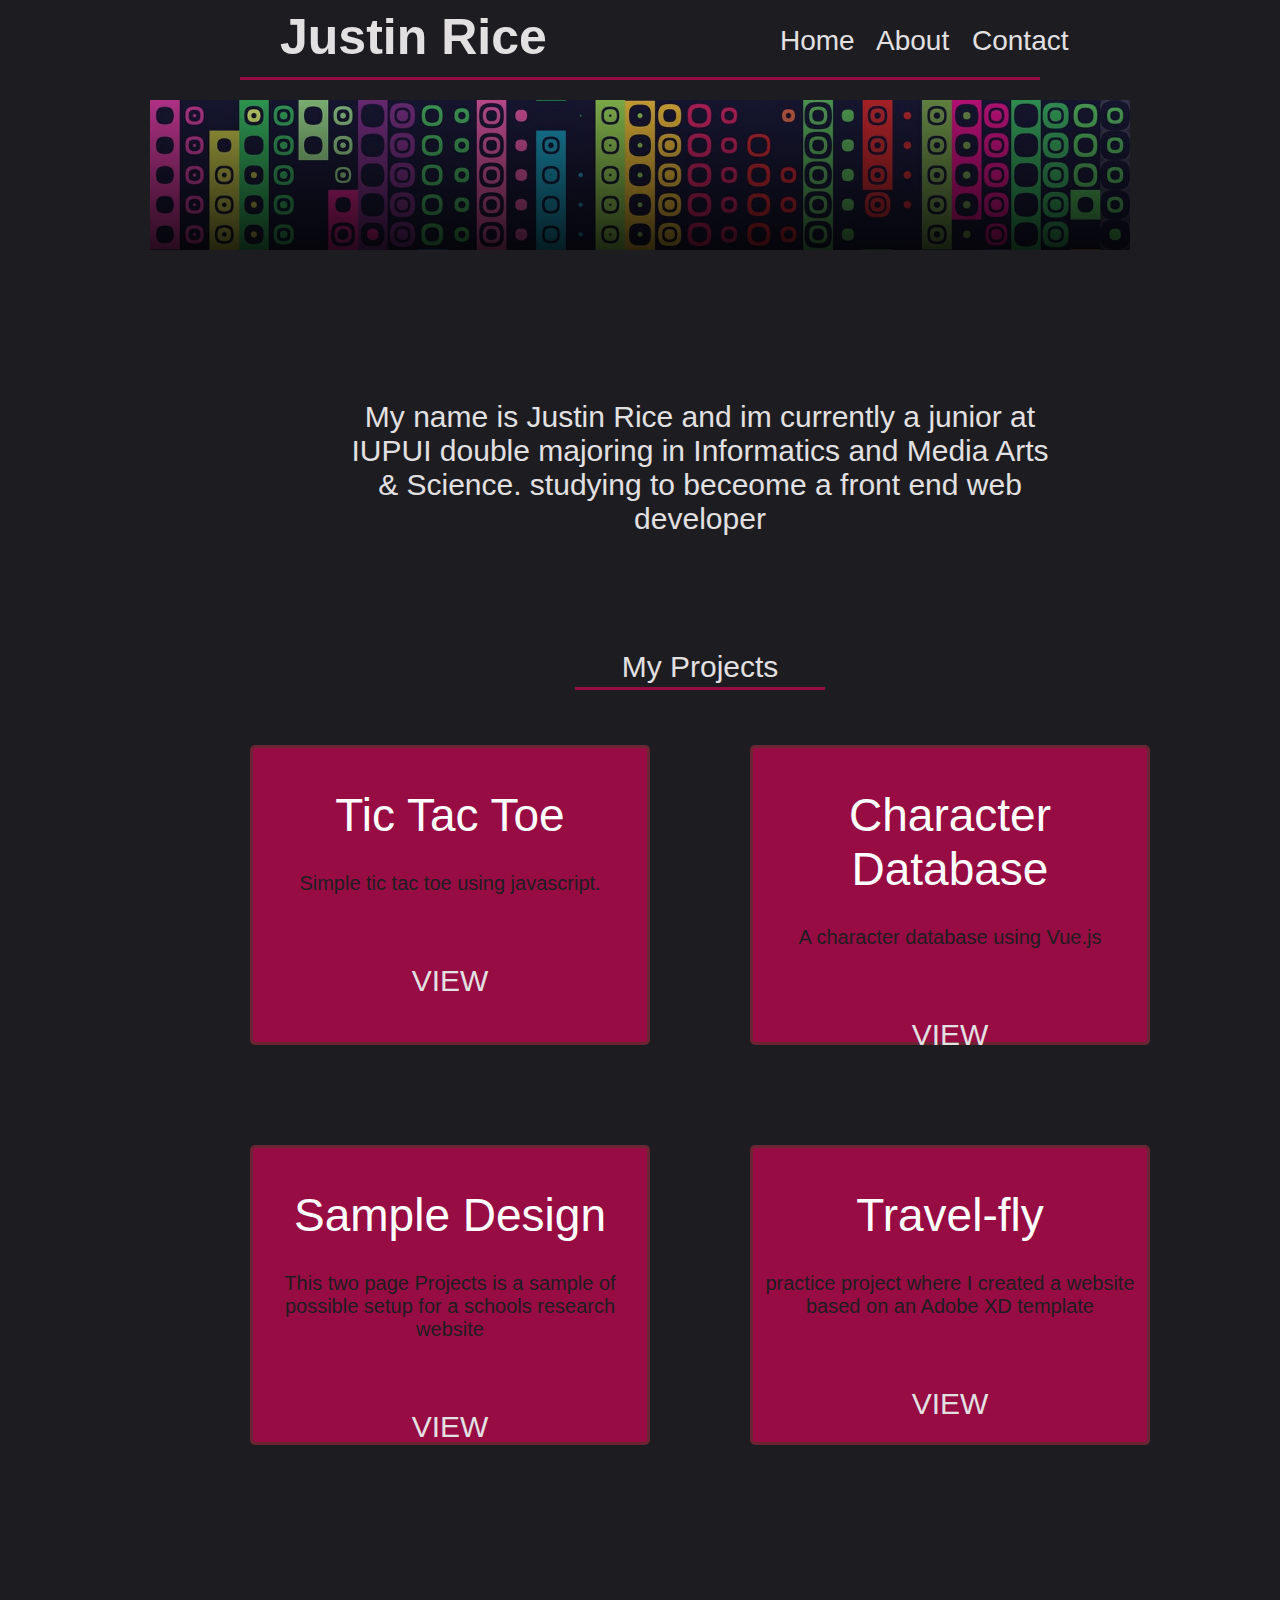
<file: index.html>
<!DOCTYPE html>
<html lang="en">
<head>
    <meta charset="UTF-8">
    <meta http-equiv="X-UA-Compatible" content="IE=edge">
    <meta name="viewport" content="width=device-width, initial-scale=1.0">
    <title>Justin Rice - Portfolio</title>
    <link rel="stylesheet" href="css/styles.css">
</head>
<body>
    <nav>
        <h1>Justin Rice</h1>
     <div class="links">
        <a href="index.html">Home</a>
        <a href="pages/about.html">About</a>
        <a href="pages/contact.html">Contact</a>
    </div>
    </nav>
    <div class="banner"></div>

    <div class="info">
        <div class="intro">
            <p>My name is Justin Rice and im currently a junior at IUPUI double majoring in Informatics and Media Arts & Science. studying to beceome a front end web developer</p>
        </div>

<div class="sub-header"><h3>My Projects</h3></div>


    <div class="home">

        <div class="main">
            <h3>Tic Tac Toe</h3>
            <h4>Simple tic tac toe using javascript.</h4>
            <a href="https://justin-rice.github.io/n320fall2020/labs/lab4/index.html"target="_blank">VIEW</a>
        </div>
        <div class="main">
            <h3>Character Database</h3>
            <h4>A character database using Vue.js</h4>
            <a href="https://codesandbox.io/s/character-database-prdtl"target="_blank">VIEW</a>
        </div>

    
        <div class="main">
            <h3>Sample Design</h3>
            <h4>This two page Projects is a sample of possible setup for a schools research website</h4>
            <a href="https://in-info-web4.informatics.iupui.edu/~jr16/homework-one/index.html"target="_blank">VIEW</a>
        </div>
        <div class="main">
            <h3>Travel-fly</h3>
            <h4>practice project where I created a website based on an Adobe XD template</h4>
            <a href="https://in-info-web4.informatics.iupui.edu/~jr16/homework-six/pages/tours.html "target="_blank">VIEW</a>
        </div>

    </div>
</div>
    


       
    
<footer>
</footer>
</body>

</html>
</file>
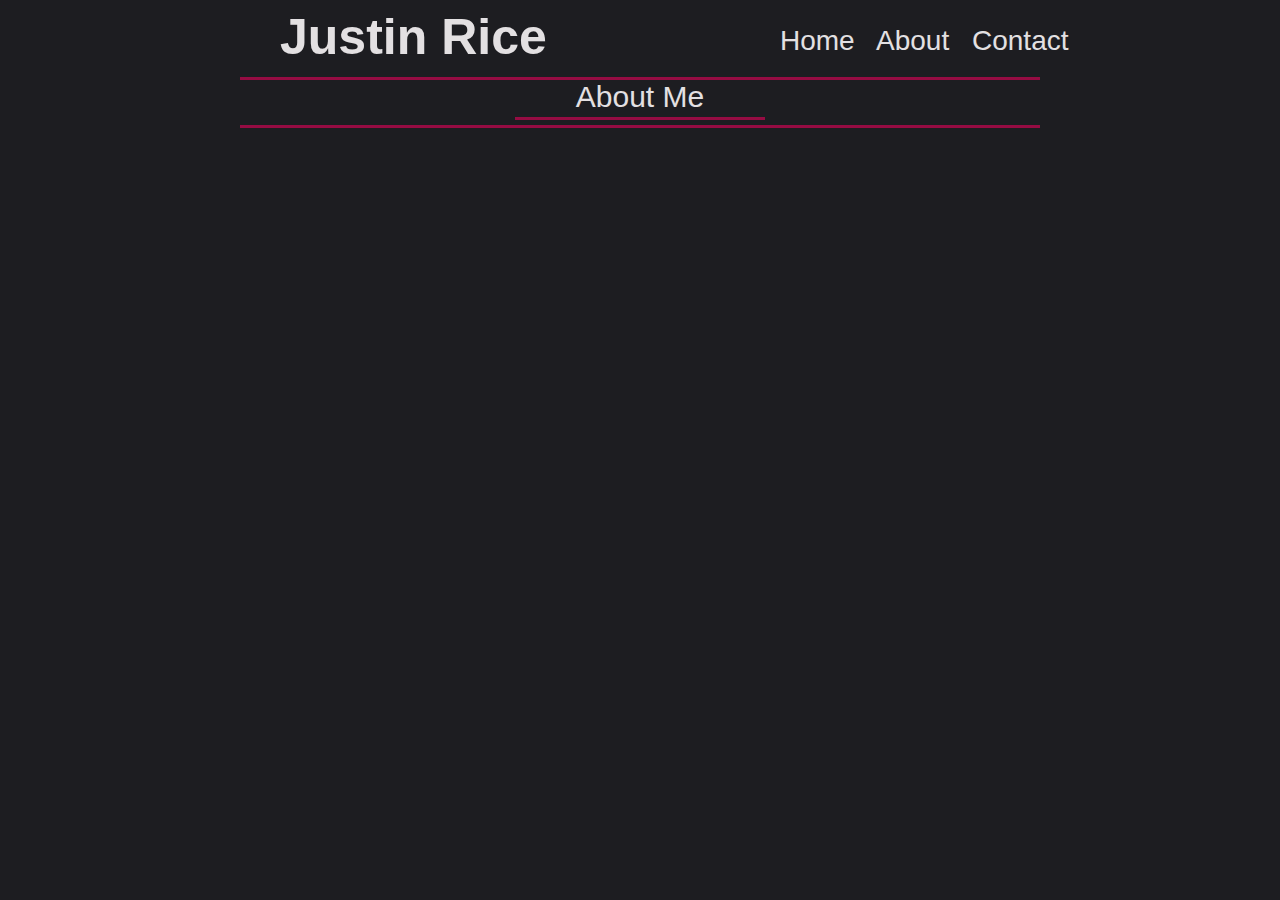
<file: about.html>
<!DOCTYPE html>
<html lang="en">
<head>
    <meta charset="UTF-8">
    <meta http-equiv="X-UA-Compatible" content="IE=edge">
    <meta name="viewport" content="width=device-width, initial-scale=1.0">
    <title>About</title>
    <link rel="stylesheet" href="css/styles.css">
</head>
<body>
     <nav>
        <h1>Justin Rice</h1>
     <div class="links">
        <a href="index.html">Home</a>
        <a href="about.html">About</a>
        <a href="contact.html">Contact</a>
    </div>
    </nav>
    <div class="sub-header"><h3>About Me</h3></div>
    
</body>
<footer>
</footer>
</html>
</file>
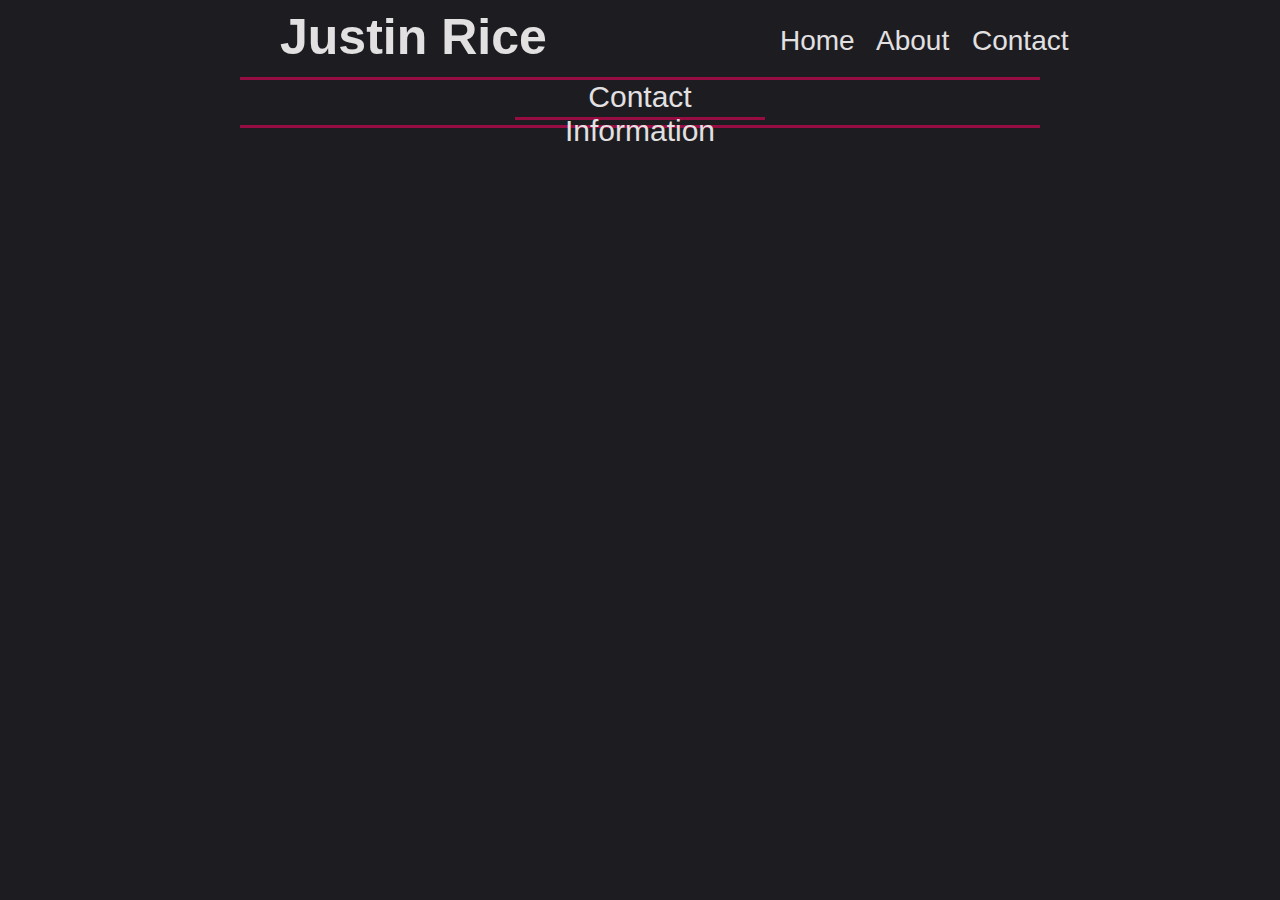
<file: contact.html>
<!DOCTYPE html>
<html lang="en">
<head>
    <meta charset="UTF-8">
    <meta http-equiv="X-UA-Compatible" content="IE=edge">
    <meta name="viewport" content="width=device-width, initial-scale=1.0">
    <title>Contact</title>
    <link rel="stylesheet" href="css/styles.css">
</head>
<body>
    <nav>
        <h1>Justin Rice</h1>
     <div class="links">
        <a href="index.html">Home</a>
        <a href="about.html">About</a>
        <a href="contact.html">Contact</a>
    </div>
    </nav>
    <div class="sub-header"><h3>Contact Information</h3></div>
    
</body>

<footer>
</footer>
</html>
</file>
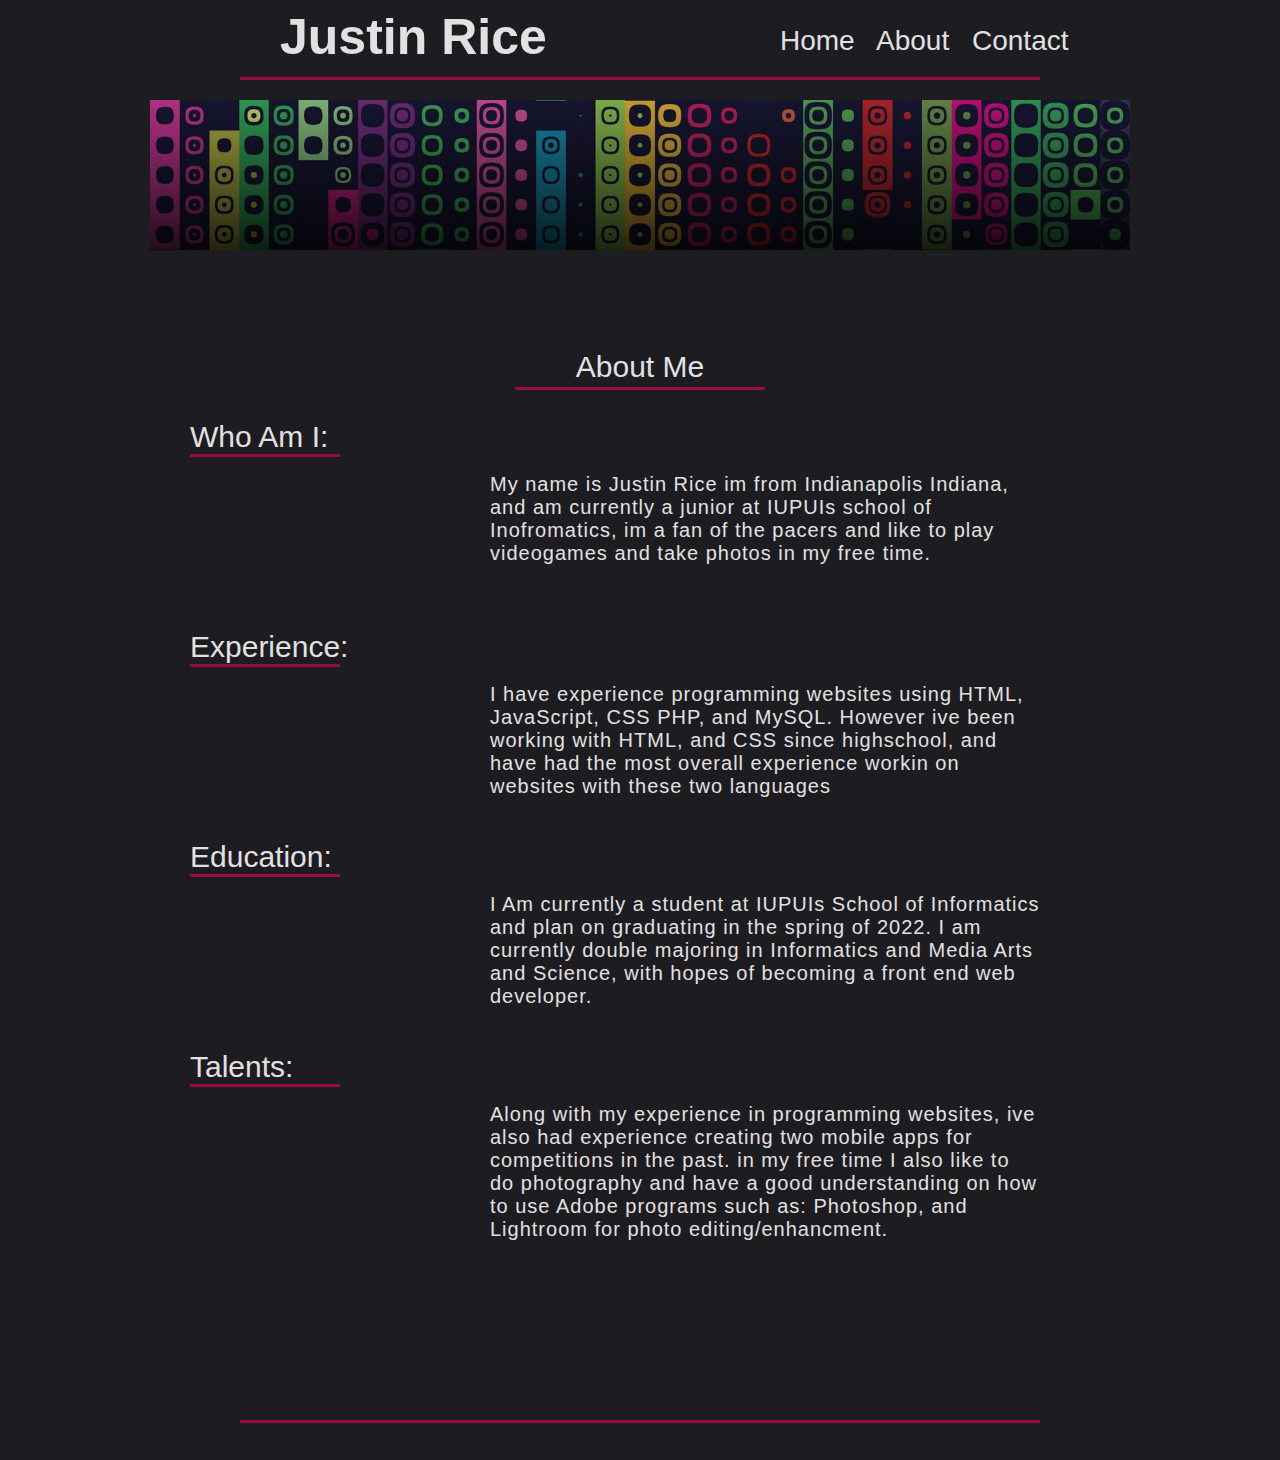
<file: pages/about.html>
<!DOCTYPE html>
<html lang="en">
<head>
    <meta charset="UTF-8">
    <meta http-equiv="X-UA-Compatible" content="IE=edge">
    <meta name="viewport" content="width=device-width, initial-scale=1.0">
    <title>About</title>
    <link rel="stylesheet" href="../css/styles.css">
</head>
<body>
     <nav>
        <h1>Justin Rice</h1>
     <div class="links">
        <a href="../index.html">Home</a>
        <a href="about.html">About</a>
        <a href="contact.html">Contact</a>
    </div>
    </nav>
    <div class="banner"></div>
    <div class="sub-header about-me"><h3>About Me</h3></div>
    <div class="about">
        <div class="about-info">
            <h3>Who Am I:</h3>
            <p>My name is Justin Rice im from Indianapolis Indiana, and am currently a junior at IUPUIs school of Inofromatics, im a fan of the pacers and like to play videogames and take photos in my free time.</p>
        </div>
        <div class="about-info">
            <h3>Experience:</h3>
            <p>I have experience programming websites using HTML, JavaScript, CSS PHP, and MySQL. However ive been working with HTML, and CSS since highschool, and have had the most overall experience workin on websites with these two languages</p>
            
        </div>
        <div class="about-info">
            <h3>Education:</h3>
            <p>I Am currently a student at IUPUIs School of Informatics and plan on graduating in the spring of 2022. I am currently double majoring in Informatics and Media Arts and Science, with hopes of becoming a front end web developer.</p>
           
        </div>
        <div class="about-info">
            <h3>Talents:</h3>
            <p>Along with my experience in programming websites, ive also had experience creating two mobile apps for competitions in the past. in my free time I also like to do photography and have a good understanding on how to use Adobe programs such as: Photoshop, and Lightroom for photo editing/enhancment.</p>
        </div>
        <!-- <div class="about-info">
            <h3>resume</h3>
            <p>Lorem ipsum dolor sit amet consectetur adipisicing elit. Quaerat, doloribus, sint hic aperiam et vero qui maxime accusamus quis expedita quisquam animi voluptas harum aut repellendus laborum numquam nihil magni?</p>
        </div> -->
        
    </div>
    
</body>
<footer>
</footer>
</html>
</file>
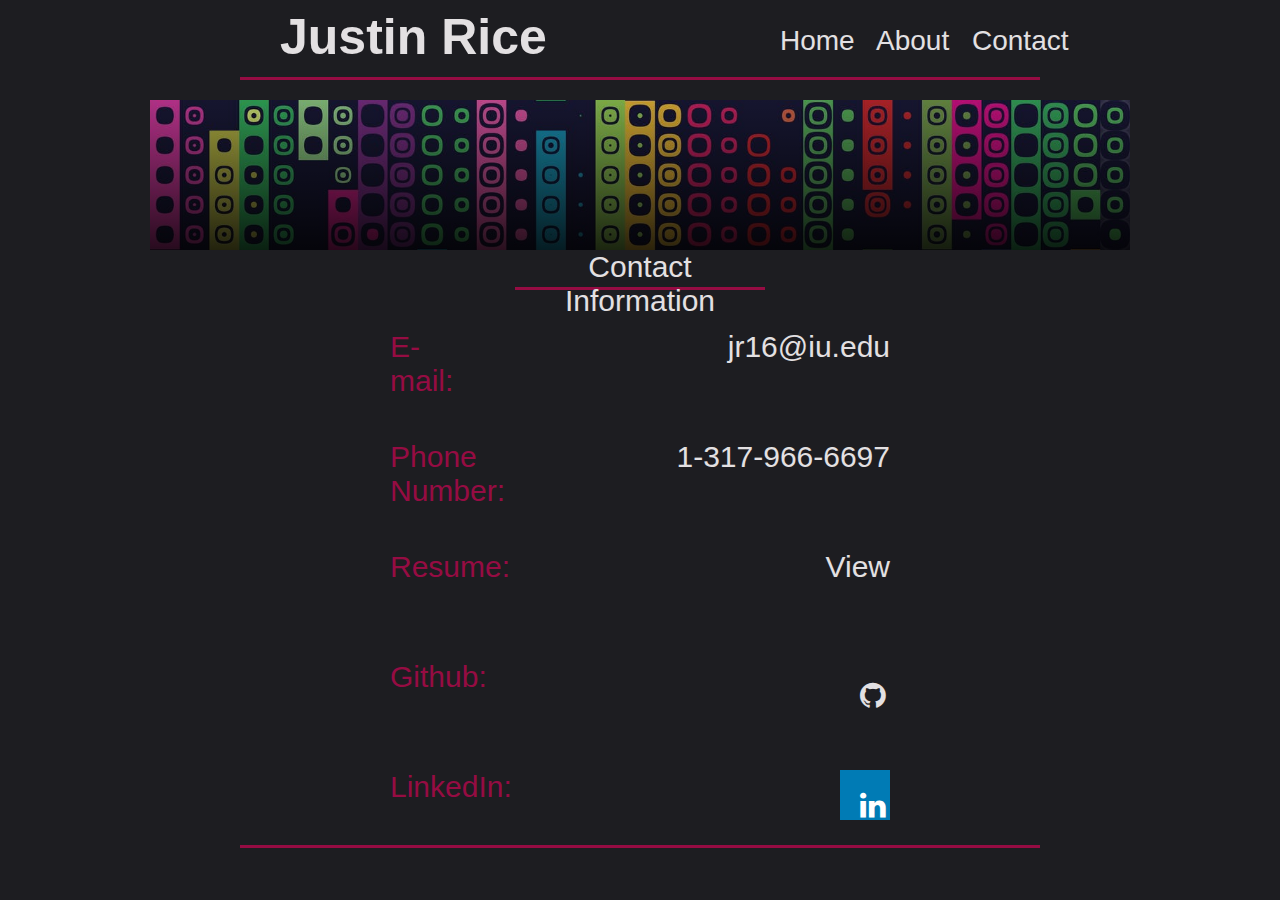
<file: pages/contact.html>
<!DOCTYPE html>
<html lang="en">
<head>
    <meta charset="UTF-8">
    <meta http-equiv="X-UA-Compatible" content="IE=edge">
    <meta name="viewport" content="width=device-width, initial-scale=1.0">
    <title>Contact</title>
    <link rel="stylesheet" href="https://maxcdn.bootstrapcdn.com/font-awesome/4.4.0/css/font-awesome.min.css">
    <link rel="stylesheet" href="../css/styles.css">
  
<body>
    <nav>
        <h1>Justin Rice</h1>
     <div class="links">
        <a href="../index.html">Home</a>
        <a href="about.html">About</a>
        <a href="contact.html">Contact</a>
    </div>
    </nav>
    <div class="banner"></div>
    <div class="sub-header"><h3>Contact Information</h3></div>
    <div class="contact">
        <div class="con-info">
            <div class="con-div">
            
            <p>E-mail: &nbsp;<div>jr16@iu.edu</div></p>
        </div>
        <div class="con-div">
            <p>Phone Number: &nbsp;<div>1-317-966-6697</div></p>
        </div>
        <div class="con-div">
            <p>Resume:<div><a href="../images/JMRice Resume Fall 2020 (1).pdf"> View</a></div></p>
        </div>
        <div class="con-div">
            <p>Github:<div><a href="https://github.com/Justin-Rice" class="fa fa-github"> </a></div></p>
        </div>
        <div class="con-div">
            <p>LinkedIn:  <div><a href="https://www.linkedin.com/in/justin-rice-1691371a6/" class="fa fa-linkedin"></a>
            </div></p>
        </div>
        </div>
        


    </div>
    
</body>

<footer>
</footer>
</html>
</file>
<file: css/styles.css>
* {
  margin: 0;
  padding: 0;
  box-sizing: border-box;
}

html,
body {
  height: 100%;
  background-color: #1d1d21;
}

h1,
h2,
h3,
h4,
h5,
h6,
p {
  margin-bottom: 16px;
}

section {
  padding: 100px 20px 20px 20px;
}

/* removes scrollbar */
body::-webkit-scrollbar {
  width: 0px;
  background: transparent;
}

::selection {
  background-color: #6b2433;
}

nav {
  border-bottom: solid;
  color: #960c43;
  height: 80px;
  width: 60%;
  margin: 0 auto;
  display: flex;
  min-width: 800px;
  justify-content: space-between;
  position: relative;
  background-color: #1d1d21;
  z-index: 99;
}
nav .links {
  height: 50px;
  margin-right: 40px;
  margin-left: 40px;
  min-width: 240px;
  width: 25%;
  display: flex;
  justify-content: space-around;
}
nav .links a {
  text-decoration: none;
  color: #e3e0e2;
  width: 40%;
  text-align: center;
  font-family: "Gill Sans", "Gill Sans MT", Calibri, "Trebuchet MS", sans-serif;
  font-size: 28px;
  padding-right: 20px;
  padding-left: 20px;
  position: relative;
  top: 50%;
  transition: 0.3s;
}
nav h1 {
  min-width: 400px;
  line-height: 75px;
  position: relative;
  margin-left: 40px;
  font-family: "Gill Sans", "Gill Sans MT", Calibri, "Trebuchet MS", sans-serif;
  color: #e3e0e2;
  font-size: 50px;
}
nav a:hover {
  color: #52525d;
}

footer {
  width: 60%;
  border-top: solid;
  color: #960c43;
  margin: 0 auto;
  height: 40px;
  min-width: 800px;
  z-index: 99;
  background: #1d1d21;
}

.sub-header {
  width: 250px;
  height: 40px;
  position: relative;
  margin: 0 auto;
  margin-bottom: 5px;
  text-align: center;
  border-bottom: solid;
  color: #960c43;
  border-bottom-width: 3px;
}
.sub-header h3 {
  font-family: "Gill Sans", "Gill Sans MT", Calibri, "Trebuchet MS", sans-serif;
  color: #e3e0e2;
  font-size: 30px;
  font-weight: normal;
}

.sub-header.about-me {
  margin-top: 100px;
}

.banner {
  height: 150px;
  max-width: 980px;
  background-color: orchid;
  margin: 0 auto;
  margin-top: 20px;
  background-image: linear-gradient(to bottom, rgba(0, 0, 0, 0.1), rgba(0, 0, 0, 0.8)), url(../images/banner.jpg);
  background-size: cover;
  background-position: center;
}

.info {
  height: 1400px;
  width: 1400px;
  margin: 0 auto;
  min-width: 300px;
}
.info .intro {
  height: 400px;
  width: 700px;
  margin: auto;
}
.info .intro p {
  font-family: "Gill Sans", "Gill Sans MT", Calibri, "Trebuchet MS", sans-serif;
  color: #e3e0e2;
  font-size: 30px;
  text-align: center;
  width: 700px;
  padding-top: 150px;
}
.info .home {
  height: 800px;
  width: 1000px;
  display: flex;
  align-content: space-around;
  position: relative;
  flex-direction: row;
  flex-wrap: wrap;
  margin: 0 auto;
}
.info .home .main {
  position: relative;
  width: 400px;
  min-width: 200px;
  height: 300px;
  min-height: 300px;
  margin: 0 auto;
  text-align: center;
  color: white;
  padding-bottom: 50px;
  padding-top: 40px;
  border-radius: 5px;
  background-color: #960c43;
  border-color: #6b2433;
  border-style: solid;
  font-family: "Gill Sans", "Gill Sans MT", Calibri, "Trebuchet MS", sans-serif;
  font-style: normal;
  transition: all 0.5s ease 0s;
  /* hides anything that would be outside the div */
}
.info .home .main h3 {
  font-weight: normal;
  font-size: 46px;
}
.info .home .main h4 {
  margin-top: 30px;
  font-weight: normal;
  color: #1d1d21;
  font-size: 20px;
}
.info .home .main a {
  text-decoration: none;
  color: #e3e0e2;
  font-size: 30px;
  transition: 0.3s;
  position: relative;
  bottom: -26%;
}
.info .home .main a:hover {
  color: #1d1d21;
}
.info .home .main:hover {
  background: #52525d;
  border-color: #960c43;
  transition: all 0.6s ease 0.1s;
}

.about {
  height: 1000px;
  width: 900px;
  margin: 0 auto;
}
.about .about-info {
  width: 900px;
  height: 180px;
  margin: 0 auto;
  margin-top: 30px;
}
.about .about-info h3 {
  font-family: "Gill Sans", "Gill Sans MT", Calibri, "Trebuchet MS", sans-serif;
  color: #e3e0e2;
  font-size: 30px;
  font-weight: normal;
  border-bottom: solid;
  border-width: 3px;
  width: 150px;
  border-bottom-color: #960c43;
}
.about .about-info h3.resume {
  justify-content: center;
}
.about .about-info p {
  width: 550px;
  height: 130px;
  font-family: "Gill Sans", "Gill Sans MT", Calibri, "Trebuchet MS", sans-serif;
  color: #e3e0e2;
  font-size: 20px;
  font-weight: normal;
  text-align: left;
  position: relative;
  left: 300px;
  letter-spacing: 1px;
}

.contact {
  height: 500px;
  width: 1000px;
  margin: 0 auto;
  margin-top: 15px;
  margin-bottom: 15px;
}
.contact .con-info {
  height: 400px;
  width: 500px;
  margin: 0 auto;
  margin-top: 30px;
}
.contact .con-info .con-div {
  height: 70px;
  margin: 0 auto;
  margin-top: 40px;
  text-align: center;
  display: flex;
  flex-direction: row;
  width: 500px;
}
.contact .con-info .con-div p {
  font-family: "Gill Sans", "Gill Sans MT", Calibri, "Trebuchet MS", sans-serif;
  font-size: 30px;
  text-overflow: wrap;
  text-align: left;
  color: #960c43;
}
.contact .con-info .con-div p a {
  color: #e3e0e2;
  text-decoration: none;
  text-align: right;
}
.contact .con-info .con-div div {
  color: #e3e0e2;
  text-align: right;
  font-family: "Gill Sans", "Gill Sans MT", Calibri, "Trebuchet MS", sans-serif;
  font-size: 30px;
  width: 500px;
}
.contact .con-info .con-div div a {
  color: #e3e0e2;
  text-decoration: none;
  text-align: right;
}
.contact .con-info .con-div div .fa {
  padding: 20px;
  font-size: 30px;
  width: 50px;
  height: 50px;
  text-align: center;
  text-decoration: none;
  margin: auto;
  justify-content: center;
}
.contact .con-info .con-div div .fa:hover {
  opacity: 0.7;
}
.contact .con-info .con-div div .fa-linkedin {
  background: #007bb5;
  color: white;
}
.contact .icons {
  margin: 0 auto;
  display: flex;
  height: 150px;
  width: 150px;
}
.contact .icons .fa {
  padding: 20px;
  font-size: 30px;
  width: 60px;
  text-align: center;
  text-decoration: none;
  margin: auto;
}
.contact .icons .fa:hover {
  opacity: 0.7;
}
.contact .icons .fa-linkedin {
  background: #007bb5;
  color: white;
}
</file>
